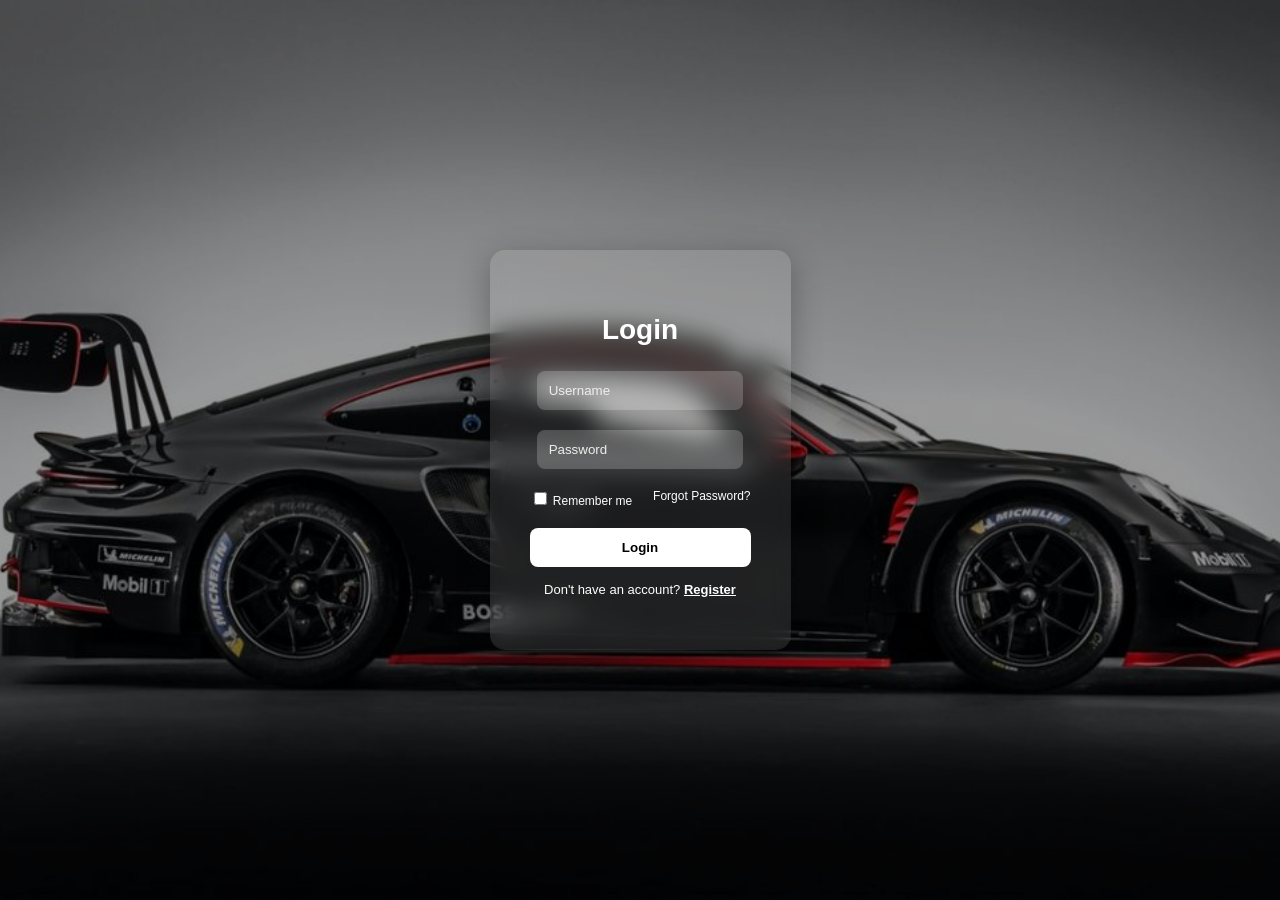
<file: index.html>
<!DOCTYPE html>
<html lang="en">

<head>
    <!-- META SETTINGS -->
    <meta charset="UTF-8">
    <meta name="viewport" content="width=device-width, initial-scale=1.0">

    <title>Login</title>

    <!-- STYLESHEET -->
    <link rel="stylesheet" href="login.css">
</head>

<body class="login-body">

    <!-- LOGIN CONTAINER -->
    <div class="login-container">

        <!-- LOGIN BOX -->
        <div class="login-box">

            <!-- TITLE -->
            <h2>Login</h2>

            <!-- LOGIN FORM -->
            <form action="dashboard.html" method="post">

                <!-- USERNAME-->
                <div class="input-box">
                    <input type="text" name="username" placeholder="Username" required>
                </div>

                <!-- PASSWORD-->
                <div class="input-box">
                    <input type="password" name="password" placeholder="Password" required>
                </div>

                <!-- OPTIONS SECTION -->
                <div class="options">
                    <label>
                        <input type="checkbox"> Remember me
                    </label>

                    <a href="#">Forgot Password?</a>
                </div>

                <!-- LOGIN BUTTON -->
                <button type="submit">Login</button>

                <!-- REGISTER LINK -->
                <p class="register">
                    Don't have an account? <a href="#">Register</a>
                </p>

            </form>
        </div>
    </div>
</body>

</html>
</file>
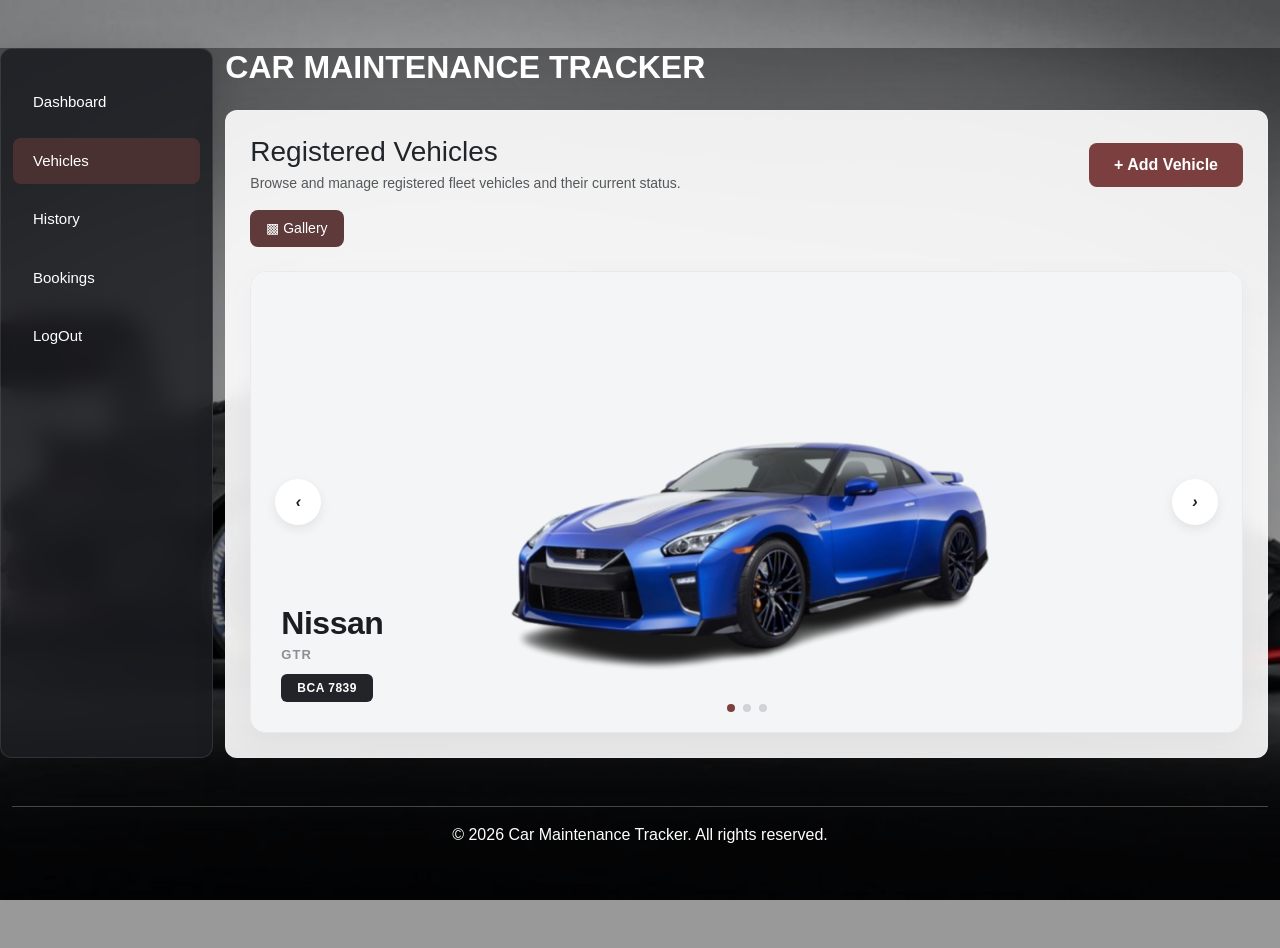
<file: CarList.html>
<!DOCTYPE html>
<html lang="en">

<head>
    <!-- META SETTINGS -->
    <meta charset="UTF-8">
    <meta name="viewport" content="width=device-width, initial-scale=1.0">

    <title>Car Maintenance Tracker</title>

    <!-- STYLESHEETS -->
    <link rel="stylesheet" href="style.css">
    <link rel="stylesheet" href="carpage.css">
    <link href="https://cdn.jsdelivr.net/npm/bootstrap@5.3.3/dist/css/bootstrap.min.css" rel="stylesheet">
</head>

<body class="index-body">

    <!-- MAIN CONTAINER -->
    <div class="container-fluid mt-5">
        <div class="row">

            <!-- SIDEBAR -->
            <div class="col-md-2 sidebar">
                <ul>
                    <li>
                        <a href="dashboard.html" class="text-decoration-none text-reset d-block">Dashboard</a>
                    </li>
                    <li class="active">
                        <a href="CarList.html" class="text-decoration-none text-reset d-block">Vehicles</a>
                    </li>
                    <li>
                        <a href="History.html" class="text-decoration-none text-reset d-block">History</a>
                    </li>
                    <li>
                        <a href="booking.html" class="text-decoration-none text-reset d-block">Bookings</a>
                    </li>
                    <li>
                        <a href="index.html" class="text-decoration-none text-reset d-block">LogOut</a>
                    </li>
                </ul>
            </div>
            <!-- SIDEBAR -->

            <!-- MAIN CONTENT -->
            <div class="col-md-10">

                <!-- PAGE TITLE -->
                <h1 class="title">CAR MAINTENANCE TRACKER</h1>

                <!-- CARD SECTION -->
                <div class="card mt-4 p-4">

                    <!-- HEADER SECTION -->
                    <div class="d-flex justify-content-between align-items-center flex-wrap gap-3 mb-3">

                        <div>
                            <h3 class="mb-1">Registered Vehicles</h3>
                            <p class="text-muted small mb-0">
                                Browse and manage registered fleet vehicles and their current status.
                            </p>
                        </div>

                        <button class="new-btn add-vehicle-btn" data-bs-toggle="modal"
                            data-bs-target="#addVehicleModal">
                            + Add Vehicle
                        </button>

                    </div>

                    <!-- TAB SECTION -->
                    <div class="view-tabs-container mb-4">
                        <button class="view-tab-btn active">▩ Gallery</button>
                    </div>

                    <!-- CAROUSEL SECTION -->
                    <div class="vehicle-card-wrapper">

                        <div id="vehicleCarousel" class="carousel slide" data-bs-ride="carousel">

                            <!-- INDICATORS -->
                            <div class="custom-carousel-indicators">
                                <!-- Dynamically populated by JS -->
                            </div>

                            <!-- CAROUSEL ITEMS -->
                            <div class="carousel-inner">
                                <!-- Dynamically populated by JS -->
                            </div>

                            <!-- CONTROLS -->
                            <button class="custom-prev-btn" type="button" data-bs-target="#vehicleCarousel"
                                data-bs-slide="prev">
                                <i class="fw-bold">&lsaquo;</i>
                            </button>

                            <button class="custom-next-btn" type="button" data-bs-target="#vehicleCarousel"
                                data-bs-slide="next">
                                <i class="fw-bold">&rsaquo;</i>
                            </button>

                        </div>

                    </div>

                </div>

            </div>
            <!-- MAIN CONTENT -->

        </div>
    </div>

    <!-- ADD VEHICLE MODAL -->
    <div class="modal fade" id="addVehicleModal" tabindex="-1" aria-labelledby="addVehicleModalLabel"
        aria-hidden="true">
        <div class="modal-dialog modal-dialog-centered">
            <div class="modal-content">
                <div class="modal-header">
                    <h5 class="modal-title fw-bold" id="addVehicleModalLabel">Add New Vehicle</h5>
                    <button type="button" class="btn-close" data-bs-dismiss="modal" aria-label="Close"></button>
                </div>
                <form id="addVehicleForm">
                    <div class="modal-body p-4 text-dark">
                        <div class="mb-3">
                            <label for="carBrand" class="form-label fw-semibold">Car Brand</label>
                            <input type="text" class="form-control" id="carBrand"
                                placeholder="e.g. Nissan GTR, Toyota, Honda" required>
                        </div>
                        <div class="mb-3">
                            <label for="carModel" class="form-label fw-semibold">Car Model</label>
                            <input type="text" class="form-control" id="carModel"
                                placeholder="e.g. Nissan GTR, Corolla GR" required>
                        </div>
                        <div class="mb-3">
                            <label for="carPlate" class="form-label fw-semibold">Plate Number</label>
                            <input type="text" class="form-control" id="carPlate" placeholder="e.g. ABC 1234" required>
                        </div>
                    </div>
                    <div class="modal-footer">
                        <button type="button" class="btn btn-secondary" data-bs-dismiss="modal">Cancel</button>
                        <button type="submit" class="btn btn-primary">Save Vehicle</button>
                    </div>
                </form>
            </div>
        </div>
    </div>

    <!-- BOOTSTRAP JS -->
    <script src="https://cdn.jsdelivr.net/npm/bootstrap@5.3.3/dist/js/bootstrap.bundle.min.js"></script>

    <!-- VEHICLE MANAGER -->
    <script>
        document.addEventListener("DOMContentLoaded", function () {
            const vehicles = [
                { brand: "Nissan", model: "GTR", plate: "BCA 7839", image: "car3.png" },
                { brand: "Toyota", model: "COROLLA GR", plate: "ABC 2841", image: "car2.png" },
                { brand: "Dodge", model: "CHALLENGER SRT", plate: "BAC 1092", image: "car1.png" }
            ];

            const carouselInner = document.querySelector("#vehicleCarousel .carousel-inner");
            const carouselIndicators = document.querySelector("#vehicleCarousel .custom-carousel-indicators");

            function renderCarousel() {
                carouselInner.innerHTML = "";
                carouselIndicators.innerHTML = "";

                vehicles.forEach((car, index) => {
                    // Render Indicator
                    const indicatorBtn = document.createElement("button");
                    indicatorBtn.type = "button";
                    indicatorBtn.setAttribute("data-bs-target", "#vehicleCarousel");
                    indicatorBtn.setAttribute("data-bs-slide-to", index);
                    indicatorBtn.setAttribute("aria-label", `Slide ${index + 1}`);
                    if (index === 0) {
                        indicatorBtn.classList.add("active");
                        indicatorBtn.setAttribute("aria-current", "true");
                    }
                    carouselIndicators.appendChild(indicatorBtn);

                    // Render Carousel Item
                    const carouselItem = document.createElement("div");
                    carouselItem.className = `carousel-item ${index === 0 ? "active" : ""}`;
                    carouselItem.innerHTML = `
                        <div class="carousel-image-container">
                            <img src="${car.image}" class="carousel-image" alt="${car.brand}">
                            <div class="car-info">
                                <h2 class="car-brand">${car.brand}</h2>
                                <span class="car-model">${car.model}</span>
                                <span class="car-plate d-block mt-2 badge bg-dark text-white px-3 py-2 fw-semibold">${car.plate || "N/A"}</span>
                            </div>
                        </div>
                    `;
                    carouselInner.appendChild(carouselItem);
                });

                //  Bootstrap 
                const carouselEl = document.getElementById('vehicleCarousel');
                const existingInstance = bootstrap.Carousel.getInstance(carouselEl);
                if (existingInstance) {
                    existingInstance.dispose();
                }
                new bootstrap.Carousel(carouselEl, {
                    ride: 'carousel'
                });
            }

            // Form submission
            const form = document.getElementById("addVehicleForm");
            form.addEventListener("submit", function (e) {
                e.preventDefault();

                const brand = document.getElementById("carBrand").value.trim();
                const model = document.getElementById("carModel").value.trim().toUpperCase();
                const plate = document.getElementById("carPlate").value.trim().toUpperCase();

                //  image style
                let image = "car3.png";
                const brandLower = brand.toLowerCase();
                if (brandLower.includes("toyota")) {
                    image = "car2.png";
                } else if (brandLower.includes("dodge") || brandLower.includes("challenger")) {
                    image = "car1.png";
                } else if (brandLower.includes("nissan") || brandLower.includes("gtr")) {
                    image = "car3.png";
                } else {
                    const cycleImages = ["car3.png", "car2.png", "car1.png"];
                    image = cycleImages[vehicles.length % 3];
                }

                const newCar = { brand, model, plate, image };
                vehicles.push(newCar);

                // Re-render
                renderCarousel();

                //added vehicle
                const carouselEl = document.getElementById('vehicleCarousel');
                const carouselInstance = bootstrap.Carousel.getInstance(carouselEl);
                if (carouselInstance) {
                    carouselInstance.to(vehicles.length - 1);
                }

                // Reset form
                form.reset();

                const modalEl = document.getElementById('addVehicleModal');
                const closeBtn = modalEl.querySelector('[data-bs-dismiss="modal"]');
                if (closeBtn) {
                    closeBtn.click();
                }
            });
            renderCarousel();
        });
    </script>

    <!-- FOOTER -->
    <footer class="site-footer mt-5">
        <div class="container-fluid">

            <hr class="footer-line">

            <div class="text-center footer-bottom">
                © 2026 Car Maintenance Tracker. All rights reserved.
            </div>

        </div>
    </footer>

</body>

</html>
</file>
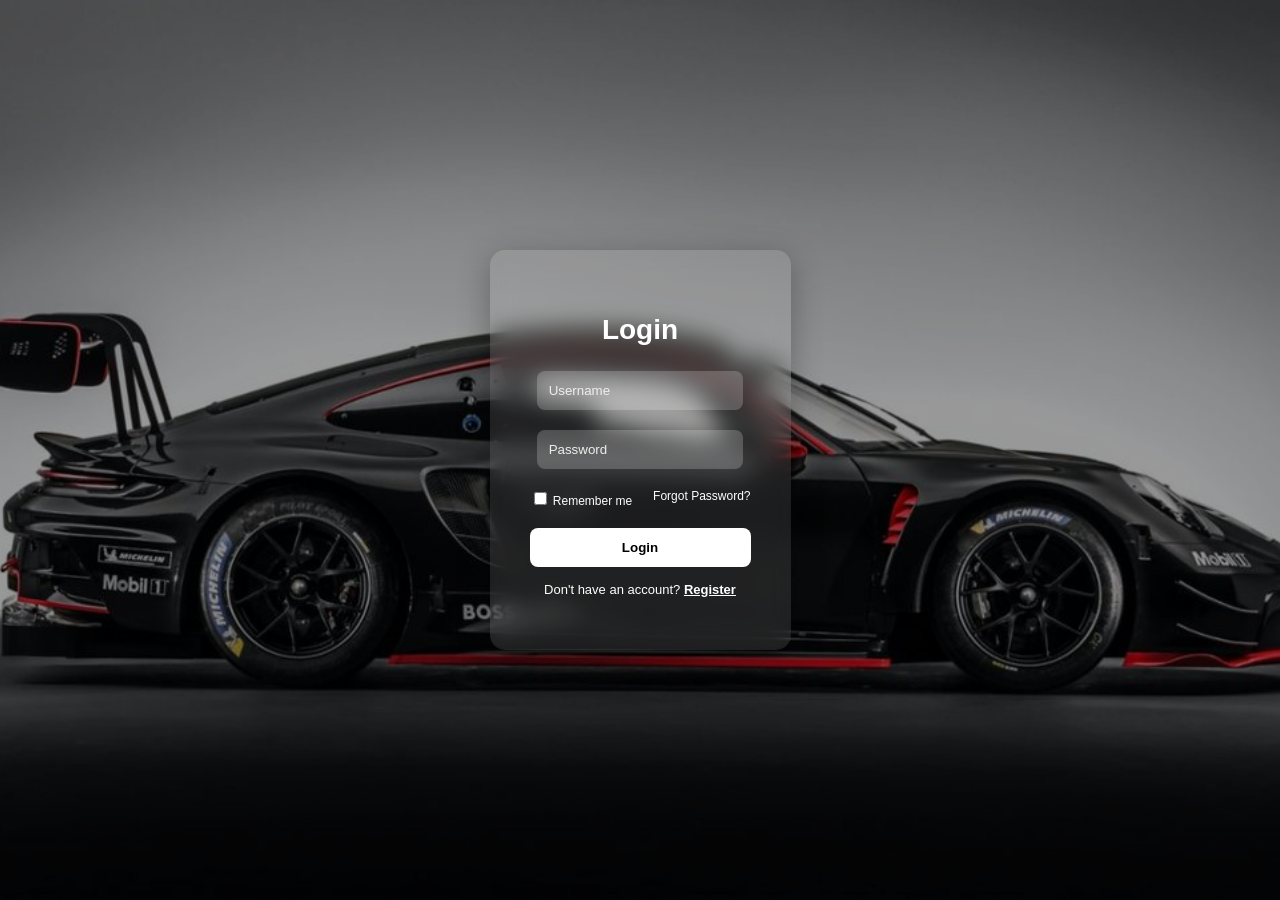
<file: login.html>
<!DOCTYPE html>
<html lang="en">

<head>
    <!-- META SETTINGS -->
    <meta charset="UTF-8">
    <meta name="viewport" content="width=device-width, initial-scale=1.0">

    <title>Login</title>

    <!-- STYLESHEET -->
    <link rel="stylesheet" href="login.css">
</head>

<body class="login-body">

    <!-- LOGIN CONTAINER -->
    <div class="login-container">

        <!-- LOGIN BOX -->
        <div class="login-box">

            <!-- TITLE -->
            <h2>Login</h2>

            <!-- LOGIN FORM -->
            <form action="dashboard.html" method="post">

                <!-- USERNAME-->
                <div class="input-box">
                    <input type="text" name="username" placeholder="Username" required>
                </div>

                <!-- PASSWORD-->
                <div class="input-box">
                    <input type="password" name="password" placeholder="Password" required>
                </div>

                <!-- OPTIONS SECTION -->
                <div class="options">
                    <label>
                        <input type="checkbox"> Remember me
                    </label>

                    <a href="#">Forgot Password?</a>
                </div>

                <!-- LOGIN BUTTON -->
                <button type="submit">Login</button>

                <!-- REGISTER LINK -->
                <p class="register">
                    Don't have an account? <a href="#">Register</a>
                </p>

            </form>
        </div>
    </div>
</body>

</html>
</file>
<file: login.css>
.login-body {
    margin: 0;
    padding: 0;
    font-family: Arial, sans-serif;
    background: url("background.jpg") no-repeat center center/cover;
    height: 100vh;
    display: flex;
    justify-content: center;
    align-items: center;
    position: relative;
    overflow: hidden;
}

.login-body::before {
    content: "";
    position: absolute;
    top: 0;
    left: 0;
    width: 100%;
    height: 100%;
    background: rgba(0, 0, 0, 0.4);
    z-index: 0;
}

.login-body>* {
    position: relative;
    z-index: 1;
}

.login-box {
    position: relative;
    width: 100%;
    max-width: 350px;
    box-sizing: border-box;

    padding: 40px;

    background: rgba(255, 255, 255, 0.1);
    backdrop-filter: blur(12px);

    border-radius: 15px;

    color: white;

    text-align: center;

    box-shadow: 0 8px 32px rgba(0, 0, 0, 0.3);
}

.login-box h2 {
    margin-bottom: 25px;
    font-size: 28px;
}

.input-box {
    position: relative;
    margin-bottom: 20px;
}

.input-box input {
    width: 70%;
    padding: 12px 40px 12px 12px;

    border: none;
    outline: none;

    border-radius: 8px;

    background: rgba(255, 255, 255, 0.2);

    color: white;
}

.input-box input::placeholder {
    color: #eee;
}

.input-box span {
    position: absolute;
    right: 10px;
    top: 50%;
    transform: translateY(-50%);
}

.options {
    display: flex;
    justify-content: space-between;

    font-size: 12px;

    margin-bottom: 20px;
}

.options a {
    color: white;
    text-decoration: none;
}

.options a:hover {
    text-decoration: underline;
}

button {
    width: 100%;
    padding: 12px;

    border: none;
    border-radius: 8px;

    background: white;
    color: black;

    font-weight: bold;

    cursor: pointer;

    transition: 0.3s;
}

button:hover {
    background: #ddd;
}


.register {
    margin-top: 15px;
    font-size: 13px;
}

.register a {
    color: white;
    font-weight: bold;
}
</file>
<file: style.css>
body {
    background: #121212;
    color: #f5f5f5;
    font-family: Arial, sans-serif;
}

.index-body {
    margin: 0;
    padding: 0;
    font-family: 'Inter', Arial, sans-serif;
    background: url("background.jpg") no-repeat center center/cover;
    background-attachment: fixed;
    min-height: 100vh;
    position: relative;
    color: #ffffff;
}

.index-body::before {
    content: "";
    position: absolute;
    top: 0;
    left: 0;
    width: 100%;
    height: 100%;
    background: rgba(0, 0, 0, 0.4);
    z-index: 0;
}

.index-body>* {
    position: relative;
    z-index: 1;
}

.index-body .title {
    color: #ffffff !important;
}

.index-body .card {
    background: rgba(255, 255, 255, 0.9);
    backdrop-filter: blur(10px);
    border: 1px solid rgba(255, 255, 255, 0.2);
    border-radius: 12px;
    box-shadow: 0 8px 32px rgba(0, 0, 0, 0.15);
}

.app-container {
    background: #ffffff;
    width: 100%;
    max-width: 1200px;
    border-radius: 16px;
    overflow: hidden;
    box-shadow: 0 10px 30px rgba(0, 0, 0, 0.1);
    display: flex;
    flex-direction: column;
}

.hero-banner img {
    width: 100%;
    height: 300px;
    object-fit: cover;
    display: block;
}

.main-layout {
    display: flex;
    flex: 1;
    background: #FAFAFA;
}

.sidebar {
    background: rgba(28, 29, 33, 0.85);
    backdrop-filter: blur(12px);
    border: 1px solid rgba(255, 255, 255, 0.1);
    padding: 30px 20px;
    border-radius: 12px;
    min-height: 600px;
    box-shadow: 0 8px 32px rgba(0, 0, 0, 0.2);
}

.sidebar ul {
    list-style: none;
    padding: 0;
    margin: 0;
}

.sidebar ul li {
    margin-bottom: 12px;
}

.sidebar ul li a {
    display: flex;
    align-items: center;
    color: #c5c5c7;
    text-decoration: none;
    padding: 12px 20px;
    border-radius: 8px;
    font-weight: 500;
    font-size: 15px;
    transition: all 0.3s ease;
}

.sidebar ul li a i {
    font-size: 18px;
    margin-right: 15px;
    background: #2D2E33;
    width: 36px;
    height: 36px;
    display: flex;
    justify-content: center;
    align-items: center;
    border-radius: 50%;
}

.sidebar ul li.active a,
.sidebar ul li a:hover {
    background: #4A3131;
    color: #ffffff;
}

.sidebar ul li.active a i {
    background: transparent;
}

.main-content {
    flex: 1;
    padding: 40px;
}

.title {
    font-size: 32px;
    font-weight: 700;
    color: #202124;
    margin-bottom: 10px;
}

.title-underline {
    width: 60px;
    height: 4px;
    background: #7B3F3F;
    border-radius: 2px;
    margin-bottom: 30px;
}

.custom-card {
    background: #ffffff;
    border: 1px solid #EAEAEA;
    border-radius: 12px;
    padding: 30px;
    box-shadow: 0 4px 12px rgba(0, 0, 0, 0.02);
}

.card-header-custom {
    display: flex;
    align-items: center;
    margin-bottom: 20px;
}

.icon-box {
    width: 42px;
    height: 42px;
    background: #5E3A3A;
    color: #ffffff;
    display: flex;
    justify-content: center;
    align-items: center;
    border-radius: 8px;
    font-size: 20px;
}

.card-header-custom h3 {
    font-size: 20px;
    font-weight: 600;
    color: #202124;
}

.custom-table {
    margin-bottom: 0;
}

.custom-table th {
    color: #5F6368;
    font-weight: 600;
    font-size: 14px;
    border-bottom: 1px solid #EAEAEA;
    padding-bottom: 15px;
    border-top: none;
}

.custom-table td {
    padding: 20px 10px;
    vertical-align: middle;
    color: #3C4043;
    font-size: 15px;
    border-bottom: 1px solid #F1F3F4;
}

.car-logo {
    width: 50px;
    height: 50px;
    background: #F8F9FA;
    border-radius: 8px;
    display: flex;
    justify-content: center;
    align-items: center;
    padding: 8px;
}

.car-logo img {
    max-width: 100%;
    max-height: 100%;
    object-fit: contain;
}

.status-badge {
    display: inline-flex;
    align-items: center;
    padding: 6px 12px;
    border-radius: 6px;
    font-size: 13px;
    font-weight: 600;
}

.status-badge i {
    margin-right: 6px;
    font-size: 14px;
}

.status-badge.upcoming {
    background: #FCE8E8;
    color: #D93025;
}

.status-badge.uptodate {
    background: #E6F4EA;
    color: #1E8E3E;
}

.status-badge.overdue {
    background: #FCE8E8;
    color: #D93025;
}


.vehicle-banner img {
    width: 100%;
    height: 250px;
    object-fit: cover;
    filter: grayscale(100%);
}

.vehicle-title {
    font-size: 50px;
    font-weight: bold;
    margin-bottom: 10px;
}

.view-tabs span {
    margin-right: 20px;
    color: #999;
    cursor: pointer;
}

.active-tab {
    font-weight: bold;
    color: white;
}

.carousel-image {
    height: 600px;
    object-fit: contain;
    mix-blend-mode: multiply;
}

.carousel-title {
    background: rgba(0, 0, 0, 0.7);
    color: white;

    display: inline-block;

    padding: 10px 20px;

    border-radius: 8px;
}

.carousel-control-prev,
.carousel-control-next {
    width: 15%;
    opacity: 1;
}

.carousel-btn {
    background: #777;

    width: 70px;
    height: 70px;

    border-radius: 50%;

    display: flex;
    justify-content: center;
    align-items: center;

    opacity: 0.9;
}

.carousel-control-prev-icon,
.carousel-control-next-icon {
    width: 35px;
    height: 35px;
}

.add-card {
    height: 245px;
    border: 2px dashed #555;
    border-radius: 12px;

    display: flex;
    justify-content: center;
    align-items: center;

    color: #888;
    background: #1e1e1e;

    transition: 0.3s;
}

.add-card:hover {
    background: #2a2a2a;
    cursor: pointer;
}

.service-banner img {
    width: 100%;
    height: 250px;

    object-fit: cover;
    filter: grayscale(100%);
}

.service-title {
    font-size: 55px;
    font-weight: bold;

    margin-bottom: 20px;
}


.service-tabs {
    margin-bottom: 25px;
}

.service-tabs span {
    margin-right: 25px;

    color: #777;

    cursor: pointer;

    font-size: 18px;
}

.active-tab {
    color: black !important;
    font-weight: bold;
}

.table-controls {
    display: flex;
    justify-content: flex-end;

    margin-bottom: 15px;
}


.new-btn {
    background: #2383e2;
    color: white;

    border: none;

    padding: 10px 25px;

    border-radius: 8px;

    font-weight: bold;

    transition: 0.3s;
}

.new-btn:hover {
    background: #156fd1;
}

.service-table {
    background: white;
}

.service-table th {
    background: #f8f8f8;
    color: #666;
}

.service-table td {
    vertical-align: middle;
}

.badge {
    padding: 8px 14px;

    border-radius: 8px;

    font-size: 14px;
}


.inspection {
    background: #d9ecff;
    color: #2b6cb0;
}

.maintenance {
    background: #dff5df;
    color: #2f855a;
}

.repair {
    background: #ffe1e1;
    color: #c53030;
}

.fuel-regular {
    background: #e2f0fd;
    color: #1a73e8;
}

.fuel-premium {
    background: #f3e8fd;
    color: #9333ea;
}

/* Responsive styles*/
@media (max-width: 767.98px) {
    .sidebar {
        min-height: auto !important;
        padding: 15px 10px !important;
        margin-bottom: 20px;
    }

    .sidebar ul {
        display: flex;
        flex-wrap: wrap;
        justify-content: center;
        gap: 10px;
    }

    .sidebar ul li {
        margin-bottom: 0 !important;
    }

    .sidebar ul li a {
        padding: 8px 12px !important;
        font-size: 13px !important;
    }

    .sidebar ul li a i {
        font-size: 14px !important;
        margin-right: 8px !important;
        width: 28px !important;
        height: 28px !important;
    }
}

@media (max-width: 575.98px) {
    .card {
        padding: 15px !important;
    }
}
</file>
<file: carpage.css>
.login-body {
    margin: 0;
    padding: 0;

    font-family: Arial, sans-serif;

    background: url("background.jpg") no-repeat center center/cover;

    height: 100vh;

    display: flex;
    justify-content: center;
    align-items: center;
    position: relative;
}

.login-body::before {
    content: "";
    position: absolute;
    top: 0;
    left: 0;

    width: 100%;
    height: 100%;

    background: rgba(0, 0, 0, 0.4);
}

.vehicles-title {
    font-size: 32px;
    font-weight: 800;
    text-transform: uppercase;
    letter-spacing: -0.5px;
    color: #1C1D21;
    margin-bottom: 8px;
}

.vehicles-underline {
    width: 48px;
    height: 5px;
    background: #a82e2e;
    border-radius: 2px;
    margin-bottom: 25px;
}

.view-tabs-container {
    display: flex;
    gap: 15px;
    margin-bottom: 25px;
}

.view-tab-btn {
    display: inline-flex;
    align-items: center;
    padding: 8px 16px;
    border-radius: 8px;
    color: #5F6368;
    font-weight: 500;
    font-size: 14px;
    text-decoration: none;
    cursor: pointer;
    transition: all 0.2s ease;
    background: transparent;
    border: none;
}

.view-tab-btn i {
    font-size: 14px;
}

.view-tab-btn.active {
    background: #5E3A3A;
    color: #ffffff;
}

.view-tab-btn:hover:not(.active) {
    background: #EAEAEA;
    color: #1C1D21;
}

.vehicle-card-wrapper {
    background: #FFFFFF;
    border: 1px solid #EAEAEA;
    border-radius: 16px;
    overflow: hidden;
    box-shadow: 0 10px 30px rgba(0, 0, 0, 0.04);
    position: relative;
}

.carousel-image-container {
    background: #F4F5F6;
    display: flex;
    justify-content: center;
    align-items: center;
    padding: 40px 60px;
    position: relative;
}

.carousel-image {
    height: 380px;
    width: auto;
    max-width: 100%;
    object-fit: contain;
}

.custom-prev-btn,
.custom-next-btn {
    position: absolute;
    top: 50%;
    transform: translateY(-50%);
    width: 46px;
    height: 46px;
    background: #FFFFFF;
    border: none;
    border-radius: 50%;
    display: flex;
    justify-content: center;
    align-items: center;
    box-shadow: 0 4px 12px rgba(0, 0, 0, 0.08);
    z-index: 10;
    transition: all 0.2s ease;
    color: #1C1D21;
}

.custom-prev-btn {
    left: 24px;
}

.custom-next-btn {
    right: 24px;
}

.custom-prev-btn:hover,
.custom-next-btn:hover {
    background: #F4F5F6;
    transform: translateY(-50%) scale(1.05);
}

.custom-prev-btn i,
.custom-next-btn i {
    font-size: 16px;
}


.custom-carousel-indicators {
    position: absolute;
    bottom: 20px;
    left: 50%;
    transform: translateX(-50%);
    display: flex;
    gap: 8px;
    z-index: 10;
    margin: 0;
    padding: 0;
    list-style: none;
}

.custom-carousel-indicators button {
    width: 8px;
    height: 8px;
    border-radius: 50%;
    border: none;
    background-color: #D1D1D6;
    padding: 0;
    transition: background-color 0.2s ease;
}

.custom-carousel-indicators button.active {
    background-color: #7B3F3F;
}


.details-bar {
    display: flex;
    background: #FFFFFF;
    border-top: 1px solid #F1F3F4;
    padding: 24px 30px;
}

.detail-col {
    display: flex;
    align-items: center;
    flex: 1;
    padding: 0 20px;
}

.detail-col:not(:last-child) {
    border-right: 1px solid #F1F3F4;
}

.detail-icon-box {
    width: 44px;
    height: 44px;
    border-radius: 10px;
    display: flex;
    justify-content: center;
    align-items: center;
    font-size: 18px;
    margin-right: 15px;
    flex-shrink: 0;
}

.detail-icon-box.calendar {
    background-color: #FCE8E8;
    color: #D93025;
}

.detail-icon-box.mileage {
    background-color: #F1F3F4;
    color: #5F6368;
}

.detail-icon-box.fuel {
    background-color: #F1F3F4;
    color: #5F6368;
}

.detail-icon-box.status {
    background-color: #F1F3F4;
    color: #5F6368;
}

.detail-info {
    display: flex;
    flex-direction: column;
}

.detail-label {
    font-size: 11px;
    font-weight: 500;
    text-transform: uppercase;
    color: #8E8E93;
    letter-spacing: 0.5px;
    margin-bottom: 2px;
}

.detail-value {
    font-size: 15px;
    font-weight: 600;
    color: #1C1D21;
}

.detail-value.status-active {
    color: #1E8E3E;
}


.add-vehicle-btn {
    background: #7B3F3F;
    border: none;
    width: auto;
}

.add-vehicle-btn:hover {
    background: #5E3A3A;
}

.car-info {
    position: absolute;
    bottom: 30px;
    left: 30px;
    z-index: 5;
    text-align: left;
}

.car-brand {
    font-weight: 900;
    color: #1C1D21;
    margin: 0;
    font-size: 32px;
    letter-spacing: -0.5px;
}

.car-model {
    font-size: 13px;
    font-weight: 600;
    color: #8E8E93;
    letter-spacing: 1px;
    text-transform: uppercase;
}

/* LICENSE PLATE BADGE */
.car-plate {
    letter-spacing: 0.5px;
    font-size: 13px;
    border-radius: 6px;
    width: fit-content;
}

/* ADD VEHICLE MODAL CUSTOM STYLES */
#addVehicleModal .modal-content {
    border-radius: 16px;
    border: 1px solid #EAEAEA;
    box-shadow: 0 10px 30px rgba(0, 0, 0, 0.15);
    background: #ffffff;
}

#addVehicleModal .modal-header {
    border-bottom: 1px solid #F1F3F4;
    background: #fafafa;
    border-top-left-radius: 15px;
    border-top-right-radius: 15px;
}

#addVehicleModal .modal-title {
    color: #202124;
}

#addVehicleModal .form-label {
    color: #202124;
}

#addVehicleModal .form-control {
    border-radius: 8px;
}

#addVehicleModal .modal-footer {
    border-top: 1px solid #F1F3F4;
    background: #fafafa;
    border-bottom-left-radius: 15px;
    border-bottom-right-radius: 15px;
}

#addVehicleModal .btn-secondary {
    border-radius: 8px;
    font-weight: 500;
}

#addVehicleModal .btn-primary {
    background: #7B3F3F;
    border: none;
    border-radius: 8px;
    font-weight: 500;
    padding-left: 20px;
    padding-right: 20px;
    color: white;
    transition: background 0.2s ease;
}

#addVehicleModal .btn-primary:hover {
    background: #5E3A3A;
}
</file>
